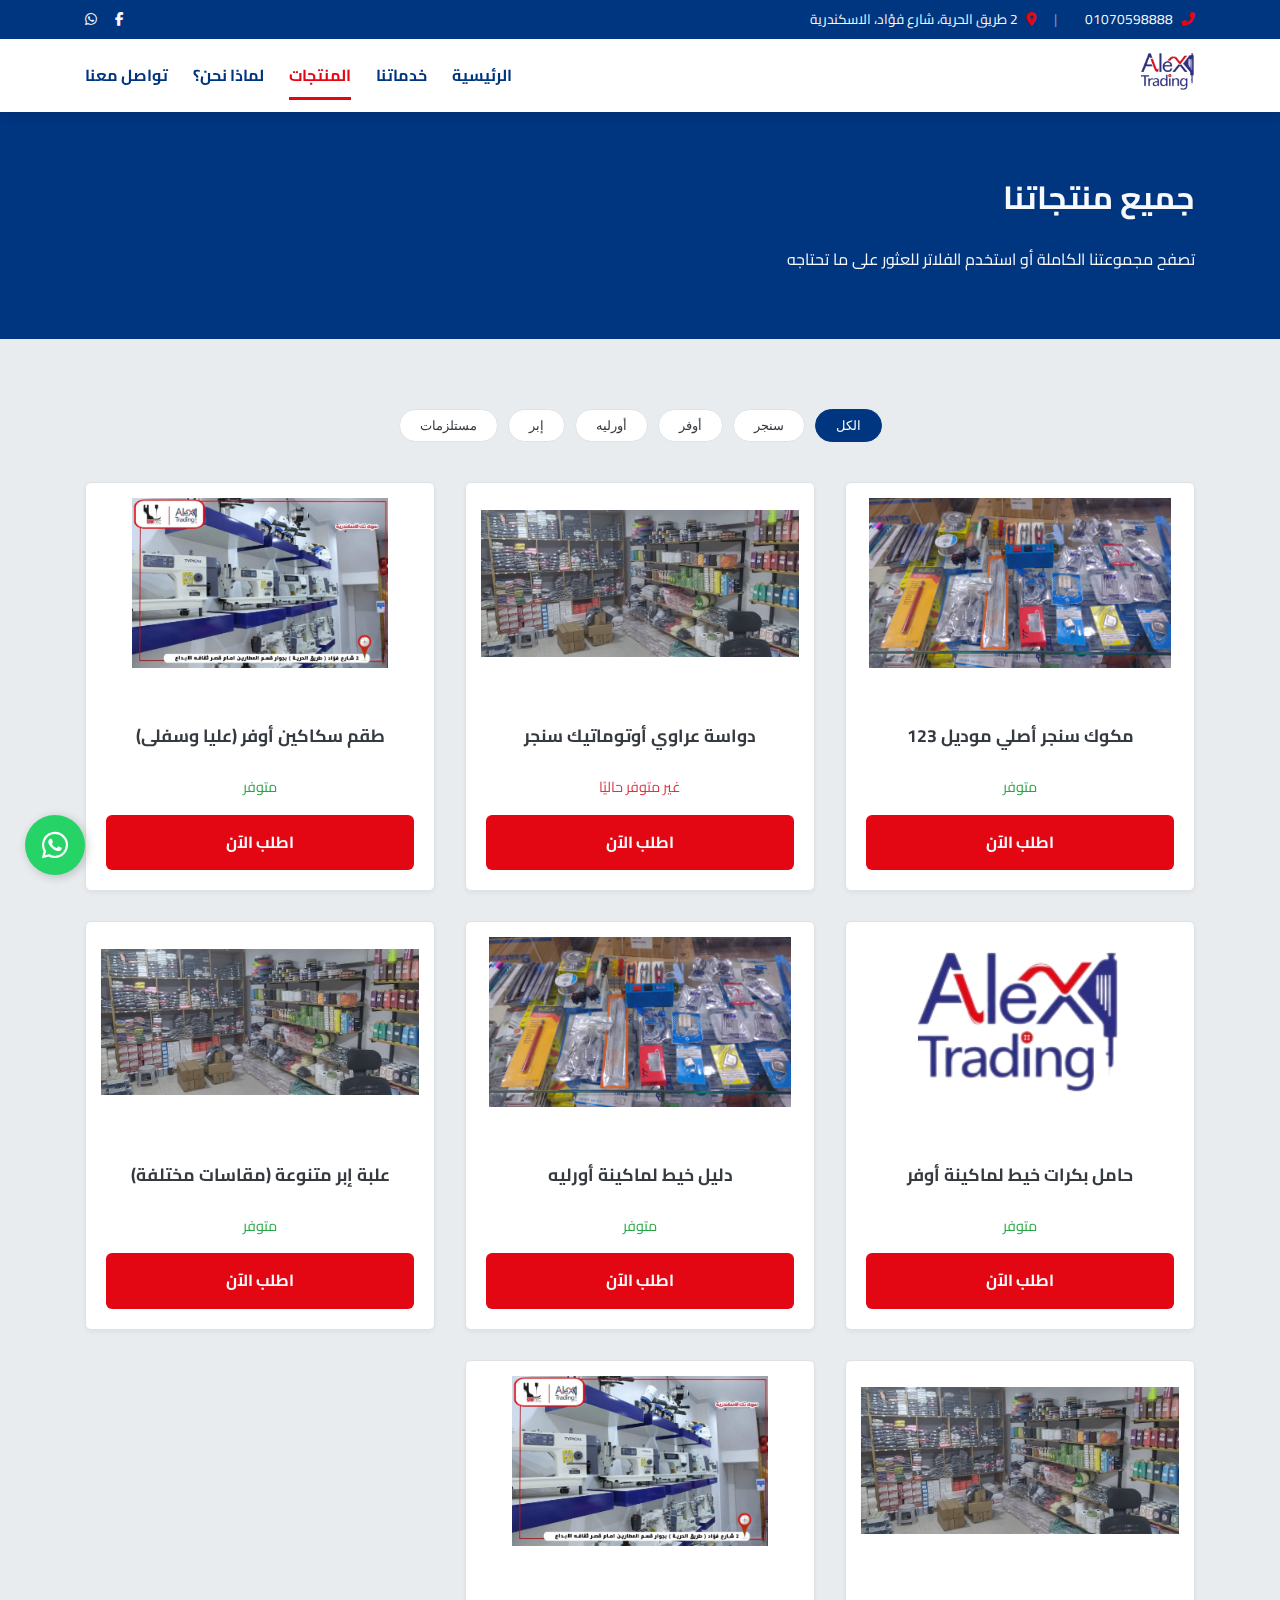
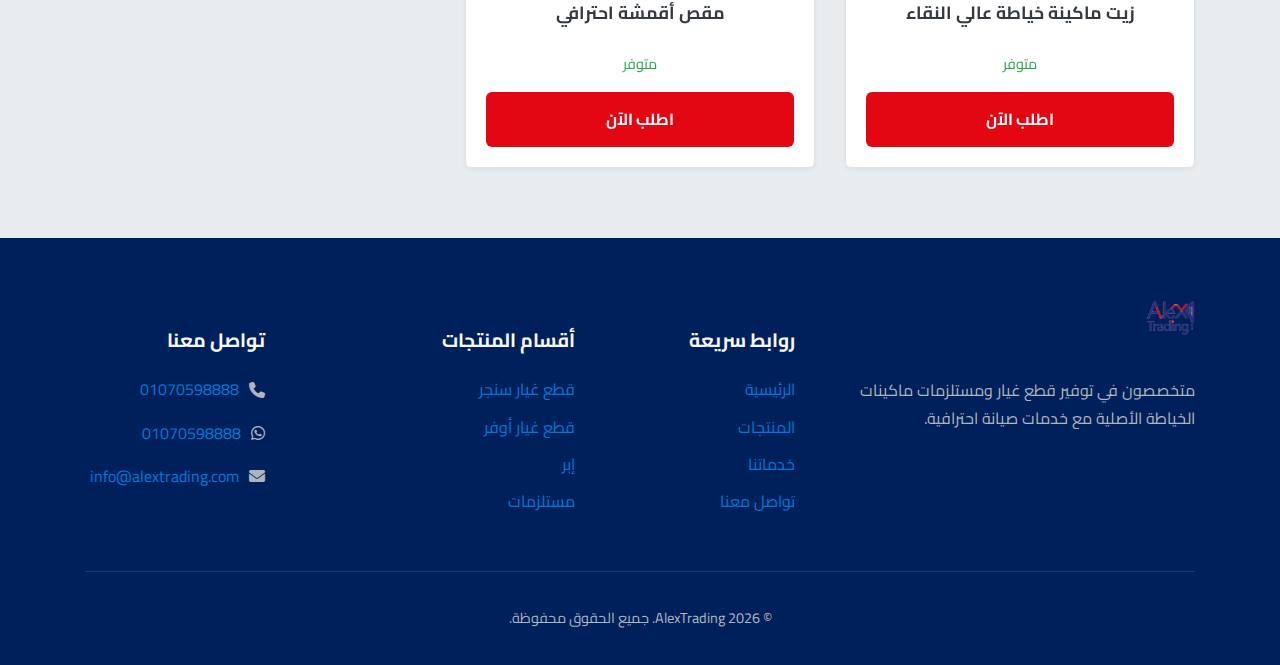
<file: products.html>
<!DOCTYPE html>
<html lang="ar" dir="rtl">
<head>
    <meta charset="UTF-8">
    <title>منتجاتنا - AlexTrading</title>
    <meta name="description" content="تصفح وابحث في مجموعتنا الكاملة من قطع غيار ماكينات الخياطة (سنجر, أوفر, أورليه) والمستلزمات الأخرى.">
    <meta name="viewport" content="width=device-width, initial-scale=1.0">
    <meta name="robots" content="index, follow">

    <!-- Google Fonts & Libraries -->
    <link rel="preconnect" href="https://fonts.googleapis.com">
    <link rel="preconnect" href="https://fonts.gstatic.com" crossorigin>
    <link href="https://fonts.googleapis.com/css2?family=Cairo:wght@400;600;700;800&display=swap" rel="stylesheet">
    <link rel="stylesheet" href="https://cdnjs.cloudflare.com/ajax/libs/font-awesome/6.5.1/css/all.min.css" xintegrity="sha512-DTOQO9RWCH3ppGqcWaEA1BIZOC6xxalwEsw9c2QQeAIftl+Vegovlnee1c9QX4TctnWMn13TZye+giMm8e2LwA==" crossorigin="anonymous" referrerpolicy="no-referrer" />
    <link rel="stylesheet" href="https://unpkg.com/aos@2.3.1/dist/aos.css">
    
    <!-- Main Stylesheet -->
    <link rel="stylesheet" href="style.css">
    <link rel="icon" href="images/logo.png" type="image/png">
</head>
<body class="products-page">
    <a href="#main-content" class="skip-link">تخطي إلى المحتوى الرئيسي</a>

    <!-- Header -->
    <header class="site-header" role="banner">
        <!-- Top Bar -->
        <div class="header-top-bar">
             <div class="container">
                <div class="contact-info">
                    <span><i class="fas fa-phone-alt"></i> <a href="tel:+201070598888">01070598888</a></span>
                    <span class="separator">|</span>
                    <span><i class="fas fa-map-marker-alt"></i> 2 طريق الحرية، شارع فؤاد، الاسكندرية</span>
                </div>
                <div class="social-media-top">
                    <a href="https://www.facebook.com/swy.tk.almnshyh?locale=ar_AR" target="_blank" aria-label="Facebook"><i class="fab fa-facebook-f"></i></a>
                    <a href="https://wa.me/+201070598888" target="_blank" aria-label="WhatsApp"><i class="fab fa-whatsapp"></i></a>
                </div>
            </div>
        </div>
        <!-- Main Navigation -->
        <div class="header-main">
            <div class="container header-container">
                <a href="index.html#home" class="logo">
                    <img src="images/logo.png" alt="شعار AlexTrading">
                </a>
                <nav class="main-nav" aria-label="القائمة الرئيسية">
                    <button class="hamburger-menu" id="hamburgerMenu" aria-label="فتح/إغلاق القائمة" aria-expanded="false" aria-controls="navLinks">
                        <i class="fas fa-bars icon-open"></i>
                        <i class="fas fa-times icon-close" style="display: none;"></i>
                    </button>
                    <ul id="navLinks">
                        <li><a href="index.html" class="nav-link">الرئيسية</a></li>
                        <li><a href="index.html#services" class="nav-link">خدماتنا</a></li>
                        <li><a href="products.html" class="nav-link active">المنتجات</a></li>
                        <li><a href="index.html#why-us" class="nav-link">لماذا نحن؟</a></li>
                        <li><a href="index.html#contact" class="nav-link">تواصل معنا</a></li>
                    </ul>
                </nav>
            </div>
        </div>
    </header>

    <main id="main-content">
        <div class="products-page-header section-padding">
            <div class="container" data-aos="fade-up">
                <h1 class="page-title">جميع منتجاتنا</h1>
                <p class="page-subtitle">تصفح مجموعتنا الكاملة أو استخدم الفلاتر للعثور على ما تحتاجه</p>
            </div>
        </div>
        
        <div class="products-listing-area section-padding-alt">
            <div class="container">
                <div class="product-filters" data-aos="fade-up">
                    <button class="filter-btn active" data-filter="all">الكل</button>
                    <button class="filter-btn" data-filter="singer">سنجر</button>
                    <button class="filter-btn" data-filter="over">أوفر</button>
                    <button class="filter-btn" data-filter="orleh">أورليه</button>
                    <button class="filter-btn" data-filter="needles">إبر</button>
                    <button class="filter-btn" data-filter="accessories">مستلزمات</button>
                </div>
                <div class="product-grid" id="all-products-grid" data-aos="fade-up" data-aos-delay="100">
                    <!-- Products will be loaded here by JavaScript -->
                </div>
                <div id="no-results-message" style="display: none; text-align: center; padding: 40px; font-size: 1.1rem;">
                    <p>لا توجد منتجات تطابق هذا الفلتر.</p>
                </div>
            </div>
        </div>
    </main>

    <footer class="site-footer">
        <div class="container">
            <div class="footer-grid">
                 <div class="footer-widget">
                    <img src="images/logo.png" alt="شعار AlexTrading" class="footer-logo">
                    <p>متخصصون في توفير قطع غيار ومستلزمات ماكينات الخياطة الأصلية مع خدمات صيانة احترافية.</p>
                </div>
                <div class="footer-widget">
                    <h4>روابط سريعة</h4>
                    <ul>
                        <li><a href="index.html">الرئيسية</a></li>
                        <li><a href="products.html">المنتجات</a></li>
                        <li><a href="index.html#services">خدماتنا</a></li>
                        <li><a href="index.html#contact">تواصل معنا</a></li>
                    </ul>
                </div>
                <div class="footer-widget">
                    <h4>أقسام المنتجات</h4>
                    <ul>
                        <li><a href="products.html?filter=singer">قطع غيار سنجر</a></li>
                        <li><a href="products.html?filter=over">قطع غيار أوفر</a></li>
                        <li><a href="products.html?filter=needles">إبر</a></li>
                        <li><a href="products.html?filter=accessories">مستلزمات</a></li>
                    </ul>
                </div>
                 <div class="footer-widget">
                    <h4>تواصل معنا</h4>
                    <div class="footer-contact">
                        <p><i class="fas fa-phone"></i> <a href="tel:+201070598888">01070598888</a></p>
                        <p><i class="fab fa-whatsapp"></i> <a href="https://wa.me/+201070598888">01070598888</a></p>
                        <p><i class="fas fa-envelope"></i> <a href="mailto:info@alextrading.com">info@alextrading.com</a></p>
                    </div>
                </div>
            </div>
            <div class="footer-bottom">
                <p>&copy; <span id="currentYear"></span> AlexTrading. جميع الحقوق محفوظة.</p>
            </div>
        </div>
    </footer>
    
    <!-- Floating WhatsApp Button -->
    <a href="https://wa.me/+201070598888" class="floating-whatsapp" target="_blank" aria-label="تواصل عبر واتساب">
        <i class="fab fa-whatsapp"></i>
    </a>

    <!-- Scripts -->
    <script src="https://unpkg.com/aos@2.3.1/dist/aos.js"></script>
    <script src="script.js" defer></script>
</body>
</html>
</file>
<file: style.css>
/*
  AlexTrading - Enhanced Stylesheet
  Version: 3.6
*/

/* ... (All previous CSS rules remain the same) ... */
@import url('https://fonts.googleapis.com/css2?family=Cairo:wght@400;600;700;800&display=swap');

:root {
    --primary-color: #003580;
    --secondary-color: #e30613;
    --accent-color: #0078d7;
    --light-bg: #f8f9fa;
    --medium-bg: #e9ecef;
    --dark-text: #343a40;
    --light-text: #f8f9fa;
    --card-bg: #ffffff;
    --footer-bg: #00205b;
    --border-color: #dee2e6;
    --border-radius: 6px;
    --shadow-sm: 0 2px 4px rgba(0,0,0,0.05);
    --shadow-md: 0 4px 10px rgba(0,0,0,0.08);
    --transition: 0.3s ease;
    --font-family-base: 'Cairo', Arial, sans-serif;
}

*,
*::before,
*::after {
    box-sizing: border-box;
}

html, body {
    width: 100%;
    overflow-x: hidden;
}

html { 
    scroll-behavior: smooth; 
    font-size: 16px; 
}

body {
    font-family: var(--font-family-base);
    direction: rtl;
    margin: 0;
    padding-top: 55px;
    background-color: var(--light-bg);
    color: var(--dark-text);
    line-height: 1.7;
    -webkit-font-smoothing: antialiased;
}
.container {
    width: 90%;
    max-width: 1140px;
    margin: 0 auto;
    padding: 0 15px;
}
a { color: var(--accent-color); text-decoration: none; }
a:hover { color: var(--secondary-color); }
img { max-width: 100%; height: auto; }
.skip-link {
    position: absolute;
    top: -120px;
    left: 0;
    background: var(--primary-color);
    color: var(--light-text);
    padding: 12px 18px;
    z-index: 9999;
    transition: top var(--transition);
}
.skip-link:focus { top: 0; }

.site-header {
    position: fixed;
    top: 0; left: 0; right: 0;
    z-index: 1000;
    background-color: var(--card-bg);
    box-shadow: var(--shadow-md);
    transition: top var(--transition);
}
.header-top-bar {
    background-color: var(--primary-color);
    color: var(--light-text);
    padding: 8px 0;
    font-size: 0.85rem;
    display: none;
}
@media (min-width: 992px) {
    .header-top-bar {
        display: block;
    }
    body {
        padding-top: 99px;
    }
}
.header-top-bar .container {
    display: flex;
    justify-content: space-between;
    align-items: center;
}
.header-top-bar a { color: var(--light-text); }
.header-top-bar .contact-info span { margin-left: 15px; }
.header-top-bar .contact-info i { margin-left: 5px; color: var(--secondary-color); }
.social-media-top a { margin-right: 15px; }
.separator { margin: 0 10px; opacity: 0.5; }

.header-main { padding: 10px 0; }
.header-container {
    display: flex;
    justify-content: space-between;
    align-items: center;
}
.logo img { max-height: 45px; }
.main-nav ul {
    list-style: none;
    padding: 0; margin: 0;
    display: flex;
    align-items: center;
}
.main-nav li { margin-right: 25px; }
.main-nav .nav-link {
    text-decoration: none;
    color: var(--primary-color);
    font-weight: 700;
    padding-bottom: 5px;
    position: relative;
    transition: color var(--transition);
}
.main-nav .nav-link::after {
    content: '';
    position: absolute;
    width: 0; height: 3px;
    bottom: -5px; right: 0;
    background-color: var(--secondary-color);
    transition: width var(--transition);
}
.main-nav .nav-link:hover, .main-nav .nav-link.active {
    color: var(--secondary-color);
}
.main-nav .nav-link:hover::after, .main-nav .nav-link.active::after {
    width: 100%;
}
.hamburger-menu { display: none; }

.section-padding { padding: 70px 0; }
.section-padding-alt { padding: 70px 0; background-color: var(--medium-bg); }
.section-title {
    text-align: center;
    font-size: 2.5rem;
    font-weight: 800;
    color: var(--primary-color);
    margin-bottom: 20px;
}
.section-subtitle {
    text-align: center;
    font-size: 1.1rem;
    color: #555;
    margin-bottom: 50px;
    max-width: 700px;
    margin-left: auto;
    margin-right: auto;
}
.hero {
    color: var(--light-text);
    padding: 100px 0;
    text-align: center;
    display: flex;
    align-items: center;
    justify-content: center;
}
.hero-content h1 { font-size: 3rem; margin-bottom: 20px; }
.hero-content p { font-size: 1.2rem; margin-bottom: 30px; }
.btn {
    text-decoration: none;
    padding: 12px 30px;
    border-radius: var(--border-radius);
    font-weight: 700;
    transition: all var(--transition);
    border: 2px solid transparent;
    cursor: pointer;
}
.btn span {
    display: inline-flex;
    align-items: center;
    gap: 10px;
}
.btn-primary { background-color: var(--secondary-color); color: var(--light-text); }
.btn-primary:hover { background-color: #c00510; transform: translateY(-2px); }

.service-cards {
    display: grid;
    grid-template-columns: repeat(auto-fit, minmax(300px, 1fr));
    gap: 30px;
}
/* New rule for clickable service cards */
.card-link {
    text-decoration: none;
    color: inherit;
}
.card {
    background-color: var(--card-bg);
    padding: 30px;
    border-radius: var(--border-radius);
    box-shadow: var(--shadow-md);
    text-align: center;
    transition: transform var(--transition);
    height: 100%; /* Ensure cards in the same row have same height */
}
.card:hover { transform: translateY(-5px); }
.card-icon { font-size: 3rem; color: var(--secondary-color); margin-bottom: 20px; }
.card h3 { font-size: 1.5rem; color: var(--primary-color); }

.product-grid {
    display: grid;
    grid-template-columns: repeat(auto-fit, minmax(280px, 1fr));
    gap: 30px;
}
.product-card {
    background: var(--card-bg);
    border-radius: var(--border-radius);
    box-shadow: var(--shadow-sm);
    text-align: center;
    transition: all var(--transition);
    border: 1px solid var(--border-color);
    display: flex;
    flex-direction: column;
}
.product-card:hover { transform: translateY(-5px); box-shadow: var(--shadow-md); }
.product-image {
    height: 200px;
    padding: 15px;
    object-fit: contain;
}
.product-info { padding: 20px; flex-grow: 1; display: flex; flex-direction: column; }
.product-name { font-weight: 700; font-size: 1.1rem; margin-bottom: 10px; flex-grow: 1;}
.product-availability { font-size: 0.9rem; margin-bottom: 15px; }
.product-availability.available { color: #28a745; }
.product-availability.unavailable { color: #dc3545; }
.product-card .btn { margin-top: auto; }
.text-center.mt-4 { margin-top: 2rem; text-align: center; }

.why-us-section { text-align: center; }
.why-us-grid {
    display: grid;
    grid-template-columns: repeat(auto-fit, minmax(300px, 1fr));
    gap: 30px;
    margin-top: 40px;
    text-align: right;
}
.why-us-item { display: flex; align-items: flex-start; gap: 20px; background: var(--card-bg); padding: 20px; border-radius: var(--border-radius); box-shadow: var(--shadow-sm); }
.why-us-item .item-icon {
    font-size: 2.5rem;
    color: var(--secondary-color);
}
.why-us-item h4 { font-size: 1.2rem; margin-bottom: 5px; color: var(--primary-color); }

.products-page-header { background-color: var(--primary-color); padding: 50px 0;}
.products-page-header .page-title, .products-page-header .page-subtitle {
    color: var(--light-text);
}
.product-filters {
    display: flex;
    justify-content: center;
    flex-wrap: wrap;
    gap: 10px;
    margin-bottom: 40px;
}
.filter-btn {
    background: var(--card-bg);
    border: 1px solid var(--border-color);
    color: var(--dark-text);
    padding: 8px 20px;
    border-radius: 50px;
    cursor: pointer;
    transition: all var(--transition);
}
.filter-btn:hover, .filter-btn.active {
    background: var(--primary-color);
    color: var(--light-text);
    border-color: var(--primary-color);
}

.contact-grid {
    display: grid;
    grid-template-columns: 1.2fr 1fr;
    gap: 40px;
}
.contact-form-container .form-group { margin-bottom: 15px; }
.contact-form-container label { display: block; margin-bottom: 5px; font-weight: 600; }
.contact-form-container input, .contact-form-container textarea {
    width: 100%;
    padding: 12px;
    border: 1px solid var(--border-color);
    border-radius: var(--border-radius);
}
.contact-details h3, .location-map h3 { font-size: 1.5rem; color: var(--primary-color); margin-bottom: 15px; }
.contact-details p { margin-bottom: 15px; }
.contact-details p i { margin-left: 10px; color: var(--secondary-color); }
.location-map { margin-top: 20px; }
.location-map iframe { border-radius: var(--border-radius); box-shadow: var(--shadow-sm); }

.site-footer {
    background-color: var(--footer-bg);
    color: #adb5bd;
    padding: 60px 0 20px;
}
.footer-grid {
    display: grid;
    grid-template-columns: 2fr 1fr 1.5fr 1fr;
    gap: 40px;
    margin-bottom: 40px;
}
.footer-widget h4 {
    font-size: 1.2rem;
    color: var(--light-text);
    margin-bottom: 20px;
}
.footer-logo { max-height: 40px; margin-bottom: 15px; }
.footer-widget ul { list-style: none; padding: 0; }
.footer-widget li { margin-bottom: 10px; }
.footer-widget a:hover { padding-right: 5px; }
.footer-contact p { display: flex; align-items: center; gap: 10px; margin-bottom: 10px; }
.footer-bottom {
    text-align: center;
    border-top: 1px solid rgba(255,255,255,0.1);
    padding-top: 20px;
    font-size: 0.9rem;
}

.floating-whatsapp {
    position: fixed;
    bottom: 25px;
    left: 25px;
    width: 60px;
    height: 60px;
    background-color: #25D366;
    color: #FFF;
    border-radius: 50%;
    text-align: center;
    font-size: 30px;
    line-height: 60px;
    box-shadow: 2px 2px 10px rgba(0,0,0,0.2);
    z-index: 100;
    transition: transform 0.3s ease;
    animation: whatsapp-pulse 2s infinite;
}
.floating-whatsapp:hover {
    transform: scale(1.1);
}
@keyframes whatsapp-pulse {
    0% {
        box-shadow: 0 0 0 0 rgba(37, 211, 102, 0.7);
    }
    70% {
        box-shadow: 0 0 0 15px rgba(37, 211, 102, 0);
    }
    100% {
        box-shadow: 0 0 0 0 rgba(37, 211, 102, 0);
    }
}

@media (max-width: 992px) {
    body { padding-top: 65px; }
    .header-top-bar { display: none; }
    .main-nav ul {
        display: none;
        flex-direction: column;
        position: absolute;
        top: 100%; right: 0;
        width: 100%;
        background-color: var(--card-bg);
        box-shadow: 0 8px 16px rgba(0,0,0,0.1);
        padding: 15px 0;
    }
    .main-nav ul.active { display: flex; }
    .main-nav li { margin: 0; width: 100%; text-align: center; }
    .main-nav .nav-link { display: block; padding: 12px; }
    .hamburger-menu {
        display: block;
        background: none; border: none;
        font-size: 24px; cursor: pointer;
        color: var(--primary-color);
    }
    .contact-grid, .footer-grid { grid-template-columns: 1fr; }
}

@media (max-width: 768px) {
    .footer-grid { grid-template-columns: 1fr 1fr; }
}

@media (max-width: 576px) {
    .footer-grid { grid-template-columns: 1fr; text-align: center; }
    .footer-widget .footer-contact p, .why-us-item { justify-content: center; text-align: center; flex-direction: column; }
    .why-us-item .item-icon { margin-bottom: 10px; }
}
</file>
